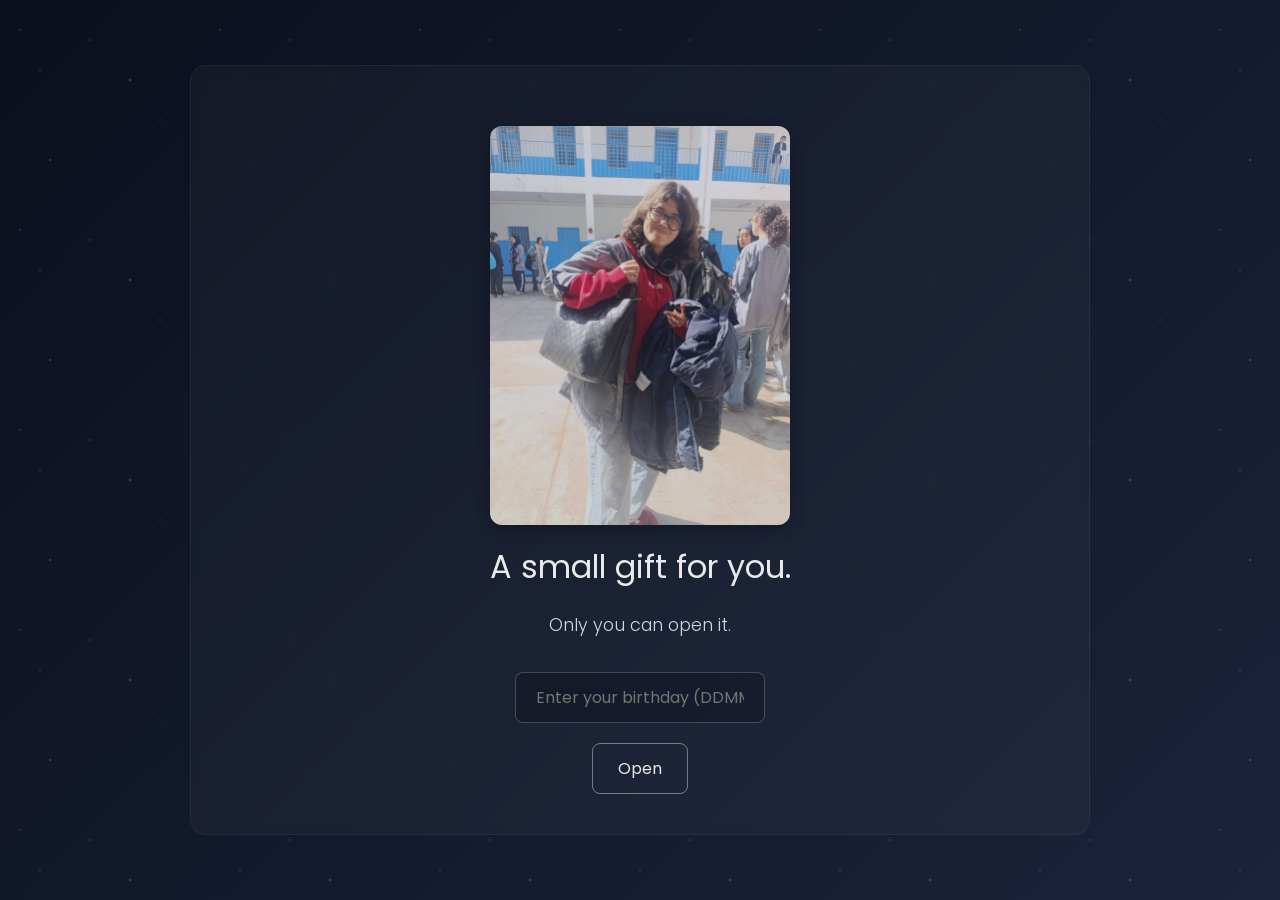
<file: index.html>
<!DOCTYPE html>
<html lang="en">
<head>
    <meta charset="UTF-8">
    <meta name="viewport" content="width=device-width, initial-scale=1.0">
    <title>A Small Gift</title>
    <link rel="stylesheet" href="style.css">
</head>
<body>
    <div class="container">
        <div class="image-wrapper">
            <img src="WhatsApp Image 2026-04-19 at 5.59.59 PM.jpeg" alt="Memory" class="memory-image">
        </div>
        <h1>A small gift for you.</h1>
        <p>Only you can open it.</p>
        
        <p class="hidden" id="error-msg">That doesn't seem right... Take your time.</p>
        
        <div>
            <!-- Using text instead of password type so they can see what they type if preferred, 
                 but keeping it as password adds that "padlocked" gift feel. -->
            <input type="password" id="pwd" placeholder="Enter your birthday (DDMM)">
        </div>
        <div>
            <button onclick="checkPassword()">Open</button>
        </div>
    </div>

    <script src="script.js"></script>
</body>
</html>
</file>
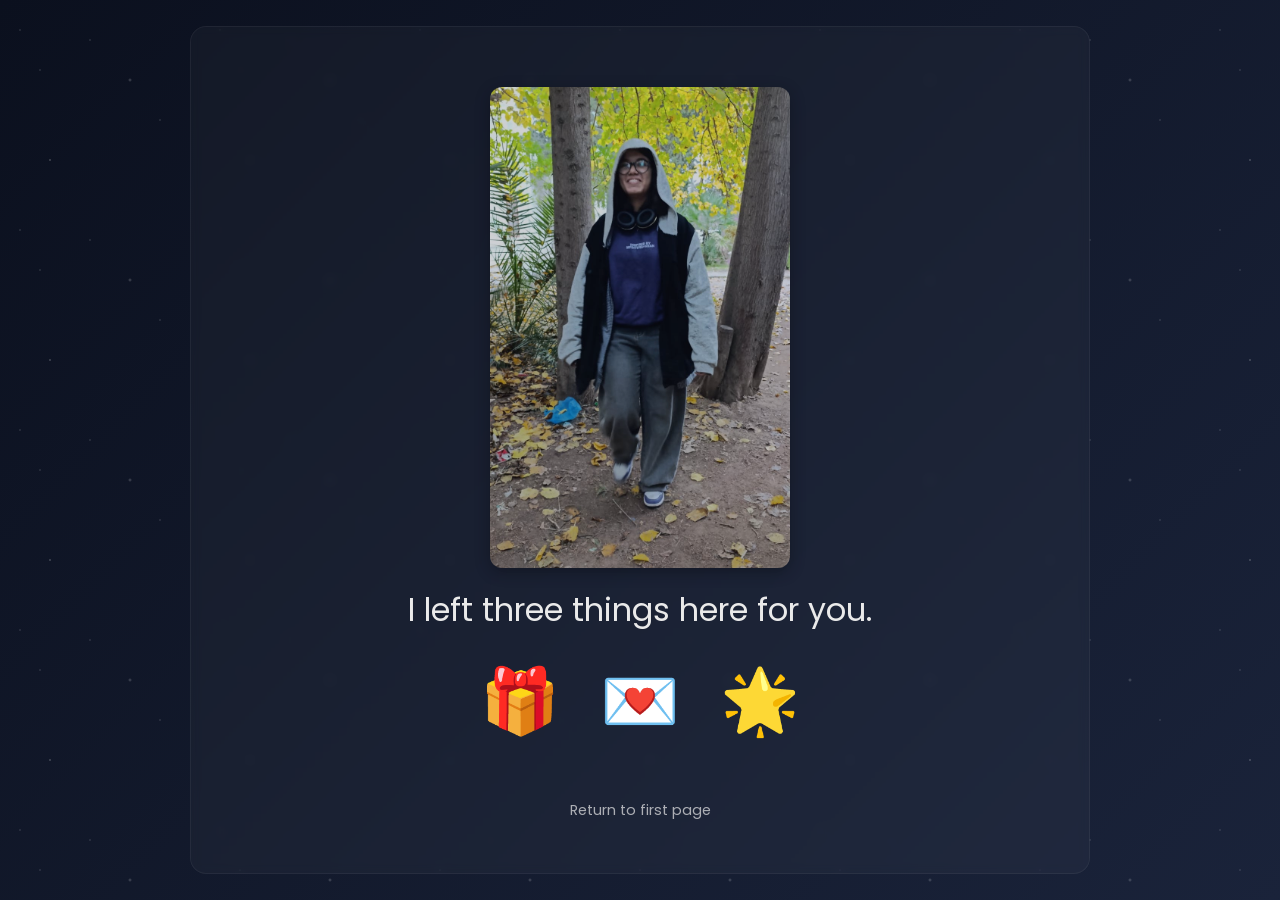
<file: choice.html>
<!DOCTYPE html>
<html lang="en">
<head>
    <meta charset="UTF-8">
    <meta name="viewport" content="width=device-width, initial-scale=1.0">
    <title>Three Things</title>
    <link rel="stylesheet" href="style.css">
</head>
<body>
    <div class="container">
        <div class="image-wrapper">
            <img src="WhatsApp Image 2026-04-19 at 6.00.00 PM (2).jpeg" alt="Memory" class="memory-image">
        </div>
        <h1>I left three things here for you.</h1>
        
        <div class="mystery-choices" style="display: flex; justify-content: center; gap: 40px; font-size: 4rem; margin-top: 20px; margin-bottom: 40px;">
            <a href="message1.html" class="mystery-icon" style="text-decoration: none; transition: transform 0.3s; display: inline-block; cursor: pointer;">🎁</a>
            <a href="message2.html" class="mystery-icon" style="text-decoration: none; transition: transform 0.3s; display: inline-block; cursor: pointer;">💌</a>
            <a href="message3.html" class="mystery-icon" style="text-decoration: none; transition: transform 0.3s; display: inline-block; cursor: pointer;">🌟</a>
        </div>

        <div class="btn-col" style="margin-top: 30px;">
            <a href="index.html" class="btn" style="font-size: 0.9em; opacity: 0.7; border: none;">Return to first page</a>
        </div>
    </div>
</body>
</html>
</file>
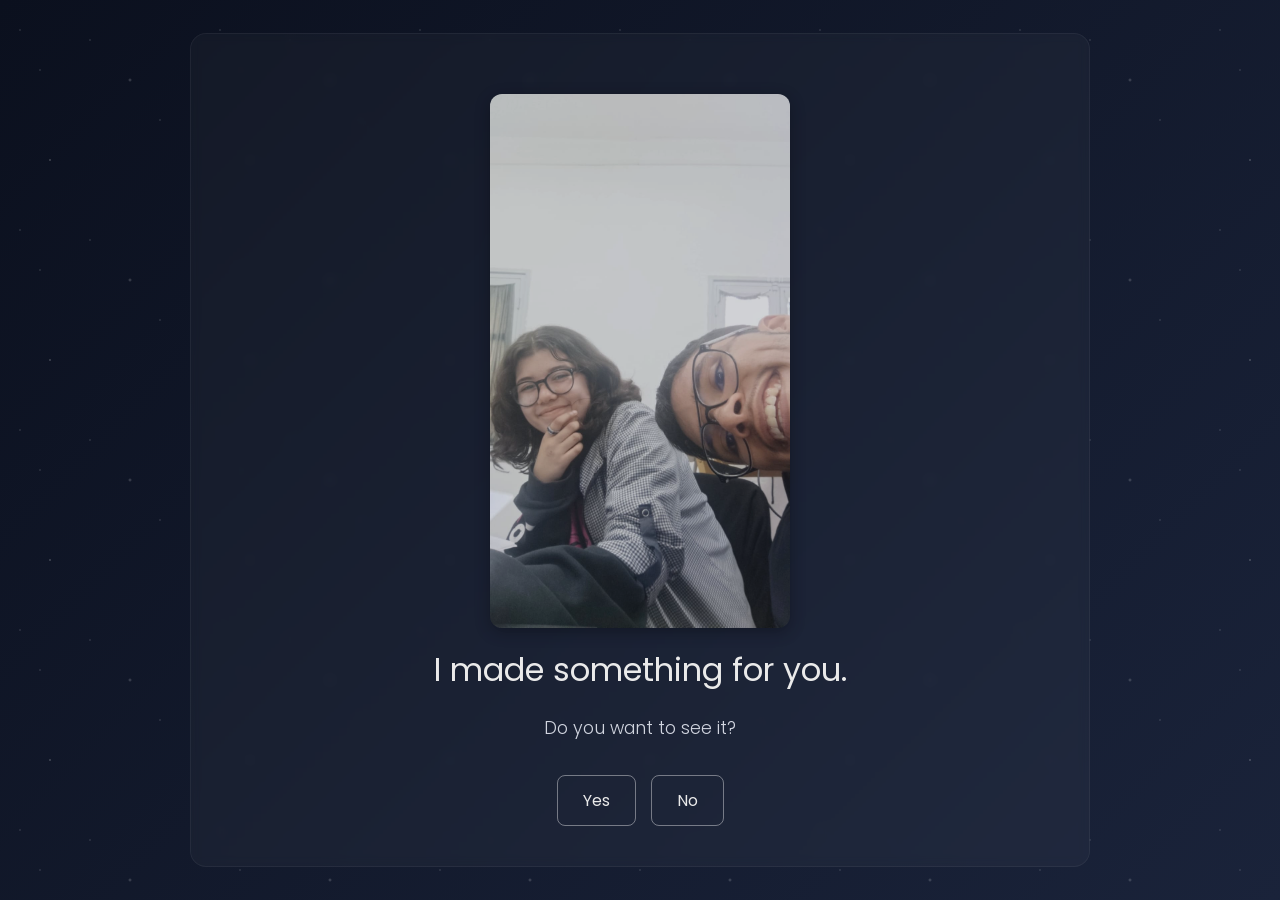
<file: confirm.html>
<!DOCTYPE html>
<html lang="en">
<head>
    <meta charset="UTF-8">
    <meta name="viewport" content="width=device-width, initial-scale=1.0">
    <title>Are you ready?</title>
    <link rel="stylesheet" href="style.css">
</head>
<body>
    <div class="container">
        <div class="image-wrapper">
            <img src="WhatsApp Image 2026-04-19 at 5.59.59 PM (2).jpeg" alt="Memory" class="memory-image">
        </div>
        <h1>I made something for you.</h1>
        <p>Do you want to see it?</p>
        
        <div class="btn-group" id="yes-no-buttons">
            <a href="choice.html" class="btn">Yes</a>
            <button onclick="handleNoReady()">No</button>
        </div>

        <p class="hidden" id="rejection-msg">
            Then I will wait until you're ready.<br><br>
            <button onclick="handleTryAgain()" class="btn">Try again</button>
        </p>
    </div>

    <script src="script.js"></script>
</body>
</html>
</file>
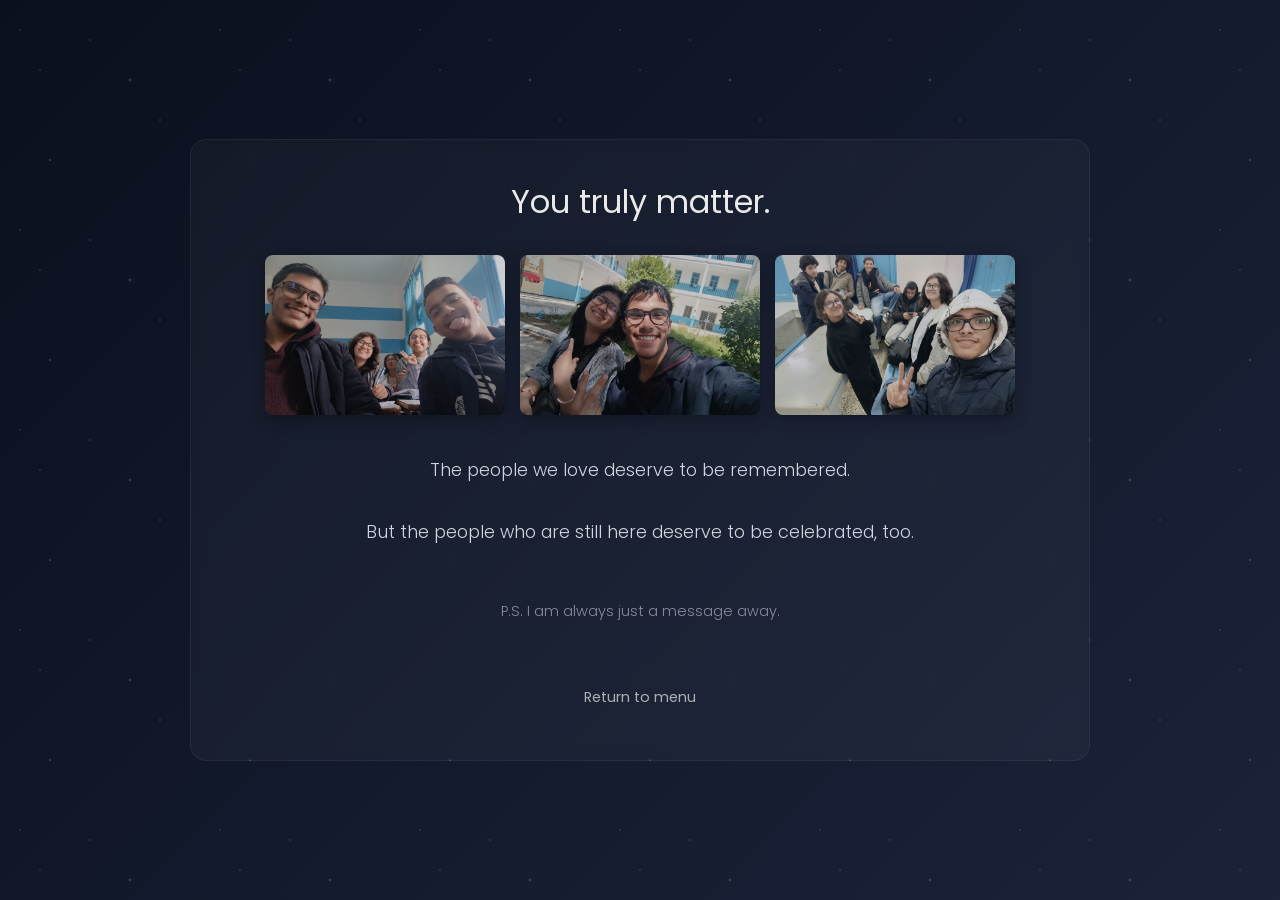
<file: final.html>
<!DOCTYPE html>
<html lang="en">
<head>
    <meta charset="UTF-8">
    <meta name="viewport" content="width=device-width, initial-scale=1.0">
    <title>You matter</title>
    <link rel="stylesheet" href="style.css">
</head>
<body>
    <div class="container">
        <h1>You truly matter.</h1>
        

        <div class="photo-gallery" style="display: flex; gap: 15px; justify-content: center; flex-wrap: wrap; margin-top: 30px; margin-bottom: 30px;">
            <div class="image-wrapper" style="margin: 0; width: 240px; height: 160px; border-radius: 8px;">

                <img src="WhatsApp Image 2026-04-19 at 6.11.51 PM.jpeg" alt="Add your photo 1" class="memory-image" style="height: 100%; object-fit: cover;">
            </div>
            <div class="image-wrapper" style="margin: 0; width: 240px; height: 160px; border-radius: 8px;">

                <img src="WhatsApp Image 2026-04-28 at 10.25.29 PM.jpeg" alt="Add your photo 2" class="memory-image" style="height: 100%; object-fit: cover;">
            </div>
            <div class="image-wrapper" style="margin: 0; width: 240px; height: 160px; border-radius: 8px;">

                <img src="WhatsApp Image 2026-04-30 at 8.16.08 PM.jpeg" alt="Add your photo 3" class="memory-image" style="height: 100%; object-fit: cover;">
            </div>
        </div>
        <div class="message-text" style="text-align: center; margin-top: 40px;">
            <p>The people we love deserve to be remembered.</p>
            <p>But the people who are still here deserve to be celebrated, too.</p>
            <p style="margin-top: 50px; font-size: 0.9rem; opacity: 0.6;">P.S. I am always just a message away.</p>
        </div>
        
        <div class="btn-col" style="margin-top: 50px;">
            <a href="choice.html" class="btn" style="font-size: 0.9em; opacity: 0.7; border: none;">Return to menu</a>
        </div>
    </div>
</body>
</html>
</file>
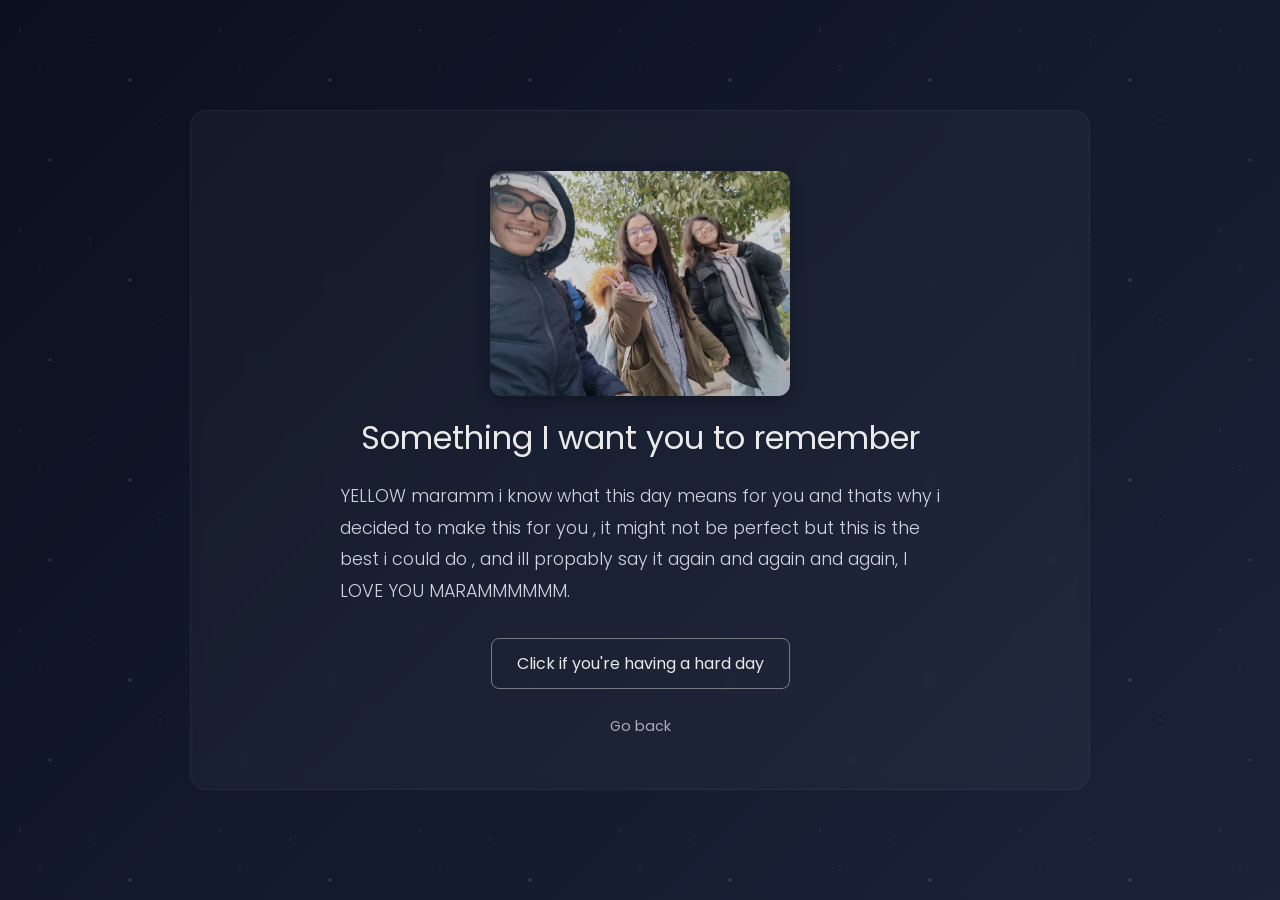
<file: message1.html>
<!DOCTYPE html>
<html lang="en">
<head>
    <meta charset="UTF-8">
    <meta name="viewport" content="width=device-width, initial-scale=1.0">
    <title>Something to remember</title>
    <link rel="stylesheet" href="style.css">
</head>
<body>
    <div class="container">
        <div class="image-wrapper">
            <img src="WhatsApp Image 2026-04-19 at 6.00.00 PM (1).jpeg" alt="Memory" class="memory-image">
        </div>
        <h1>Something I want you to remember</h1>
        <div class="message-text">
            <p>YELLOW maramm i know what this day means for you and thats why i decided to make this for you , it might not be perfect 
                but this is the best i could do , and ill propably say it again and again and again, I LOVE YOU MARAMMMMMM.</p>
        </div>
        
        <div class="btn-col">
            <button onclick="showModal()">Click if you're having a hard day</button>

            <a href="choice.html" class="btn" style="font-size: 0.9em; opacity: 0.7; border: none;">Go back</a>
        </div>
    </div>

    <!-- The soothing popup overlay -->
    <div class="modal-overlay" id="comfort-modal" onclick="closeModal()">
        <div class="modal-content" onclick="event.stopPropagation()">
            <p>Take a deep breath.</p>
            <p>You have survived 100% of your hardest days so far. I am so deeply proud of the person you are becoming.</p>
            <button onclick="closeModal()">Close</button>
        </div>
    </div>

    <script src="script.js"></script>
</body>
</html>
</file>
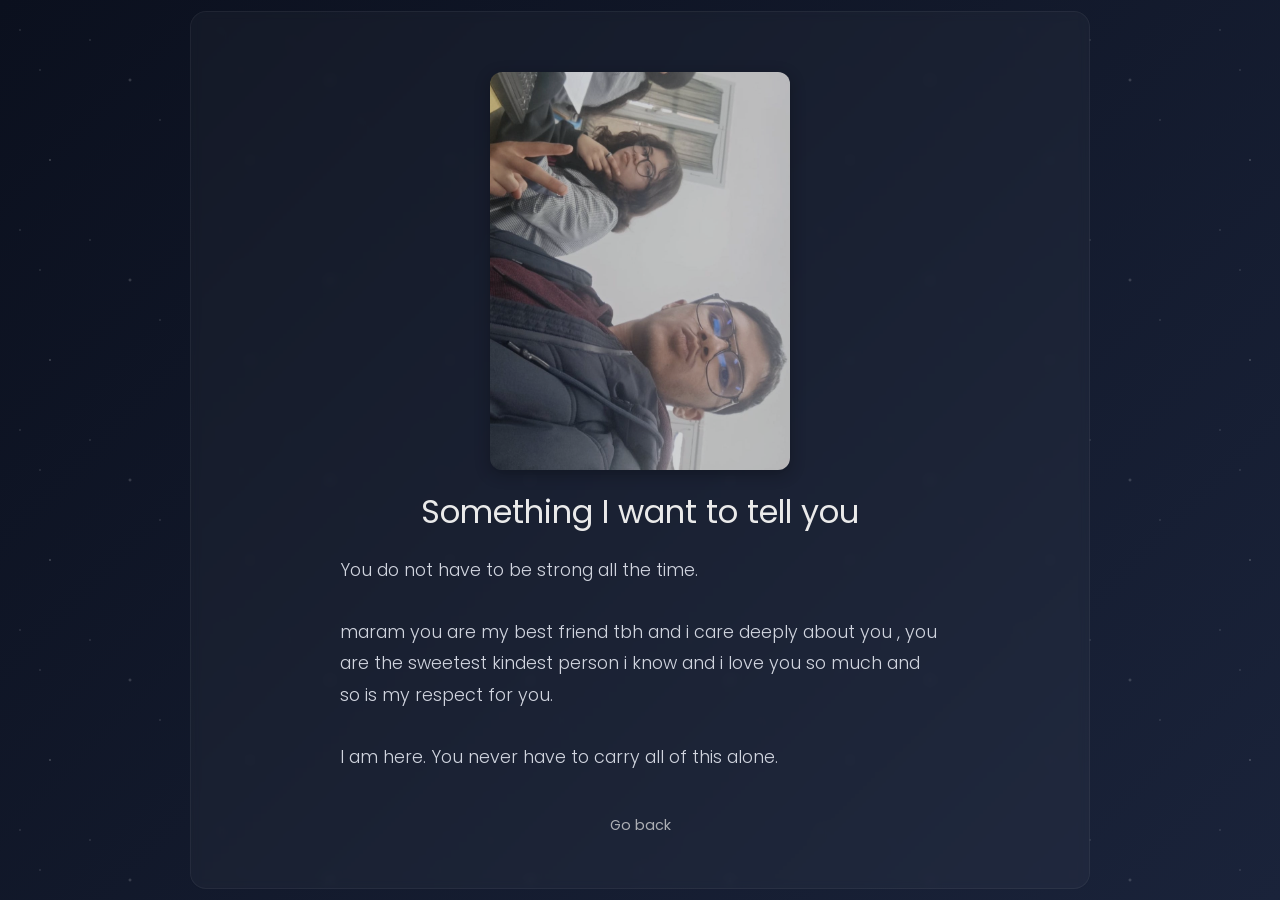
<file: message2.html>
<!DOCTYPE html>
<html lang="en">
<head>
    <meta charset="UTF-8">
    <meta name="viewport" content="width=device-width, initial-scale=1.0">
    <title>Something to tell you</title>
    <link rel="stylesheet" href="style.css">
</head>
<body>
    <div class="container">
        <div class="image-wrapper">
            <img src="WhatsApp Image 2026-04-19 at 5.59.59 PM (1).jpeg" alt="Memory" class="memory-image">
        </div>
        <h1>Something I want to tell you</h1>
        <div class="message-text">
            <p>You do not have to be strong all the time.</p>
            <p>maram you are my best friend tbh and i care deeply about you , you are the sweetest kindest person i know and i love you so much and so is my respect for you.</p>
            <p>I am here. You never have to carry all of this alone.</p>
        </div>
        
        
            <a href="choice.html" class="btn" style="font-size: 0.9em; opacity: 0.7; border: none;">Go back</a>
        
    </div>

    
    
    <script src="script.js"></script>
</body>
</html>
</file>
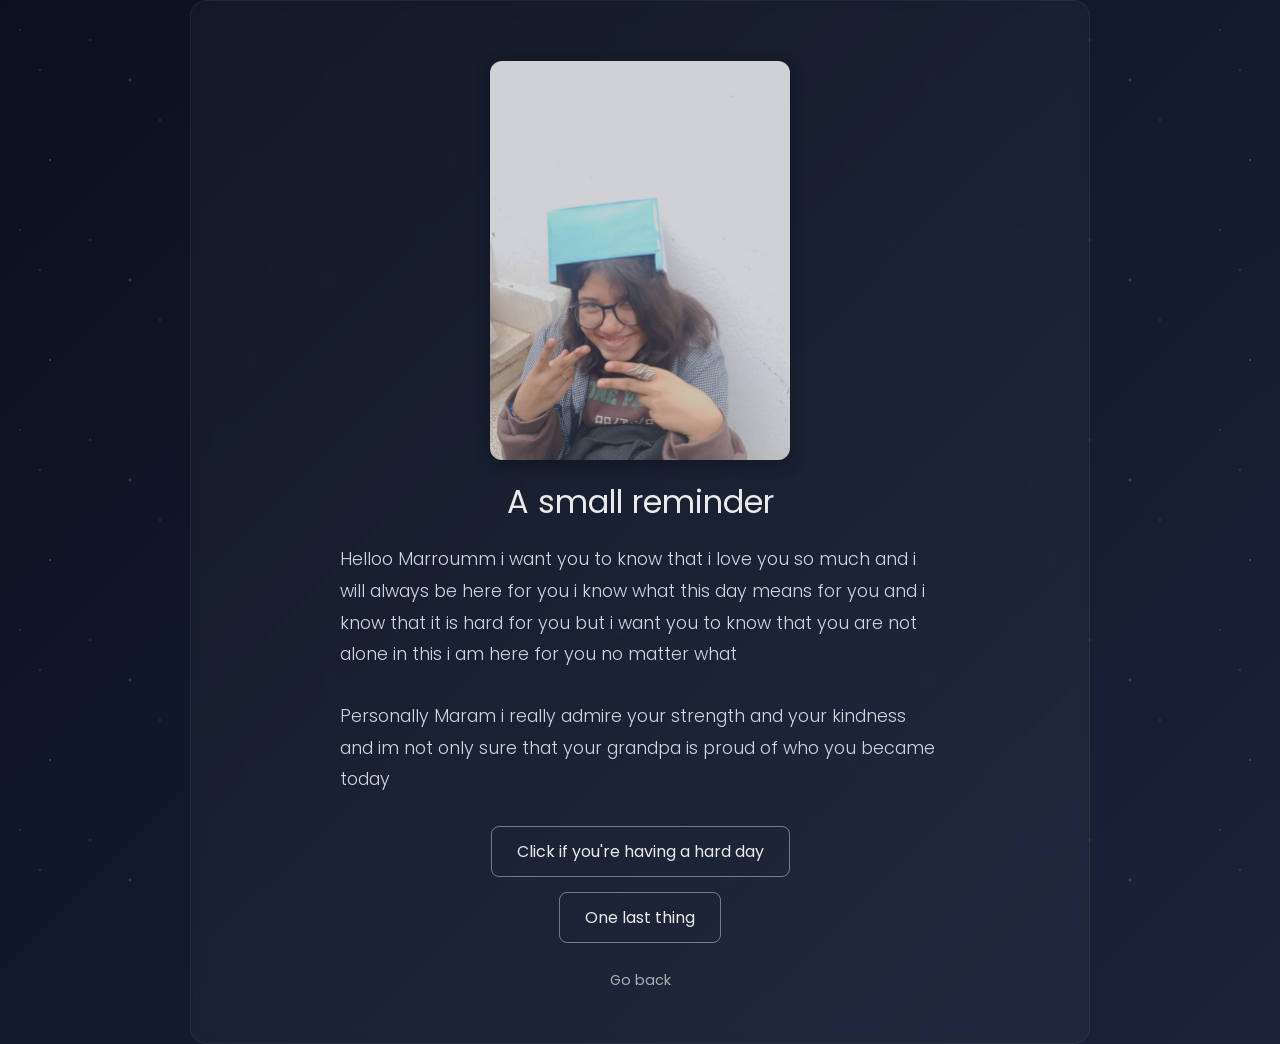
<file: message3.html>
<!DOCTYPE html>
<html lang="en">
<head>
    <meta charset="UTF-8">
    <meta name="viewport" content="width=device-width, initial-scale=1.0">
    <title>A small reminder</title>
    <link rel="stylesheet" href="style.css">
</head>
<body>
    <div class="container">
        <div class="image-wrapper">
            <img src="WhatsApp Image 2026-04-19 at 6.00.00 PM (3).jpeg" alt="Memory" class="memory-image">
        </div>
        <h1>A small reminder</h1>
        <div class="message-text">
            <p>Helloo Marroumm i want you to know that i love you so much and i will always be here for you i know what
                this day means for you and i know that it is hard for you but i want you to know that you are not alone in this i am here for you no matter what </p>
            <p>Personally Maram i really admire your strength and your kindness and im not only sure that your grandpa is proud of who you became today </p>
            
        </div>
        
        <div class="btn-col">
            <button onclick="showModal()">Click if you're having a hard day</button>
            <a href="final.html" class="btn">One last thing</a>
            <a href="choice.html" class="btn" style="font-size: 0.9em; opacity: 0.7; border: none;">Go back</a>
        </div>
    </div>

    <!-- The soothing popup overlay -->
    <div class="modal-overlay" id="comfort-modal" onclick="closeModal()">
        <div class="modal-content" onclick="event.stopPropagation()">
            <p>Ysir li ysir maram mellekher w 3allekher dima bech tal9ani m3ak whatever the hell happens<p>

            <button onclick="closeModal()">Close</button>
        </div>
    </div>

    <script src="script.js"></script>
</body>
</html>
</file>
<file: style.css>
/* style.css */
@import url('https://fonts.googleapis.com/css2?family=Poppins:wght@300;400;500&display=swap');

/* --- Base & Reset --- */
* {
    margin: 0;
    padding: 0;
    box-sizing: border-box;
}

body {
    font-family: 'Poppins', sans-serif;
    /* Soft dark night sky gradient */
    background: linear-gradient(135deg, #0b101e 0%, #1a233a 100%);
    color: #eaeaea; /* Soft off-white for emotional, gentle reading */
    min-height: 100vh;
    display: flex;
    justify-content: center;
    align-items: center;
    /* Subtle fade in when pages load */
    animation: fadeIn 1.5s ease-in-out;
}

/* Background "Stars" effect via radial-gradient for a simple, code-only starry night */
body::before {
    content: "";
    position: absolute;
    top: 0; left: 0; width: 100%; height: 100%;
    background-image: 
        radial-gradient(1px 1px at 20px 30px, #ffffff, rgba(0,0,0,0)),
        radial-gradient(1px 1px at 40px 70px, #ffffff, rgba(0,0,0,0)),
        radial-gradient(1.5px 1.5px at 50px 160px, #ffffff, rgba(0,0,0,0)),
        radial-gradient(1px 1px at 90px 40px, #ffffff, rgba(0,0,0,0)),
        radial-gradient(2px 2px at 130px 80px, rgba(255,255,255,0.8), rgba(0,0,0,0)),
        radial-gradient(1px 1px at 160px 120px, #ffffff, rgba(0,0,0,0));
    background-repeat: repeat;
    background-size: 200px 200px;
    opacity: 0.3; /* Keep it subtle */
    z-index: -1; /* Keep it behind text */
}

/* --- Layout --- */
.container {
    max-width: 900px;
    width: 90%;
    margin: 0 auto;
    text-align: center;
    padding: 40px;
    /* Subtle glass-like container, very gentle */
    background: rgba(255, 255, 255, 0.03);
    border-radius: 16px;
    border: 1px solid rgba(255, 255, 255, 0.05);
    backdrop-filter: blur(5px);
}

/* --- Typography --- */
h1 {
    font-size: 2rem;
    font-weight: 400;
    margin-bottom: 20px;
    line-height: 1.4;
}

p {
    font-size: 1.1rem;
    font-weight: 300;
    line-height: 1.8; /* Generous line height for breathing room */
    margin-bottom: 30px;
    color: #d1d5df;
}

.message-text {
    font-size: 1.15rem;
    text-align: left; /* Reading long text is often better left-aligned */
    margin: 0 auto 30px auto;
    max-width: 600px;
}

/* --- Inputs & Buttons --- */
input[type="password"],
input[type="text"] {
    width: 250px;
    padding: 12px 20px;
    margin-bottom: 20px;
    border: 1px solid rgba(255, 255, 255, 0.2);
    border-radius: 8px;
    background: rgba(0, 0, 0, 0.2);
    color: white;
    font-family: inherit;
    font-size: 1rem;
    text-align: center;
    outline: none;
    transition: border-color 0.3s;
}

input[type="password"]:focus,
input[type="text"]:focus {
    border-color: rgba(255, 255, 255, 0.6);
}

.btn-group {
    display: flex;
    justify-content: center;
    gap: 15px;
    flex-wrap: wrap;
    margin-top: 20px;
}

.btn-col {
    display: flex;
    flex-direction: column;
    align-items: center;
    gap: 15px;
}

button, .btn {
    display: inline-block;
    padding: 12px 25px;
    background: transparent;
    color: #eaeaea;
    border: 1px solid rgba(255, 255, 255, 0.4);
    border-radius: 8px;
    font-family: inherit;
    font-size: 1rem;
    cursor: pointer;
    text-decoration: none;
    transition: all 0.3s ease;
}

button:hover, .btn:hover {
    background: rgba(255, 255, 255, 0.1);
    border-color: rgba(255, 255, 255, 0.8);
    /* Soft glow */
    box-shadow: 0 0 15px rgba(255, 255, 255, 0.1);
}

/* --- Images --- */
.image-wrapper {
    margin: 20px auto;
    max-width: 300px;
    border-radius: 12px;
    overflow: hidden;
    box-shadow: 0 4px 15px rgba(0,0,0,0.3);
}

.memory-image {
    width: 100%;
    height: auto;
    display: block;
    object-fit: cover;
    opacity: 0.8;
    transition: opacity 0.3s ease;
}

.memory-image:hover {
    opacity: 1;
}

/* --- Utilities & Specific Elements --- */
.hidden {
    display: none !important;
}

#error-msg {
    color: #ffb3b3;
    font-size: 0.9rem;
    margin-top: -10px;
    margin-bottom: 15px;
    opacity: 0.8;
}

#rejection-msg {
    margin-top: 20px;
    font-style: italic;
    color: #a0a5b5;
}

/* --- Modal Overlay for Comforting Messages --- */
.modal-overlay {
    position: fixed;
    top: 0; left: 0; width: 100%; height: 151%;
    background: rgba(0,0,0,0.7);
    display: flex;
    justify-content: center;
    align-items: center;
    z-index: 1000;
    /* Gentle entry */
    opacity: 0;
    visibility: hidden;
    transition: opacity 0.4s ease;
}

.modal-overlay.active {
    opacity: 1;
    visibility: visible;
}

.modal-content {
    background: #1a233a;
    padding: 40px;
    border-radius: 12px;
    max-width: 500px;
    width: 90%;
    text-align: center;
    border: 1px solid rgba(255,255,255,0.1);
}

.modal-content p {
    margin-bottom: 25px;
    font-size: 1.1rem;
}

/* --- Animations --- */
@keyframes fadeIn {
    from { opacity: 0; transform: translateY(10px); }
    to { opacity: 1; transform: translateY(0); }
}
</file>
